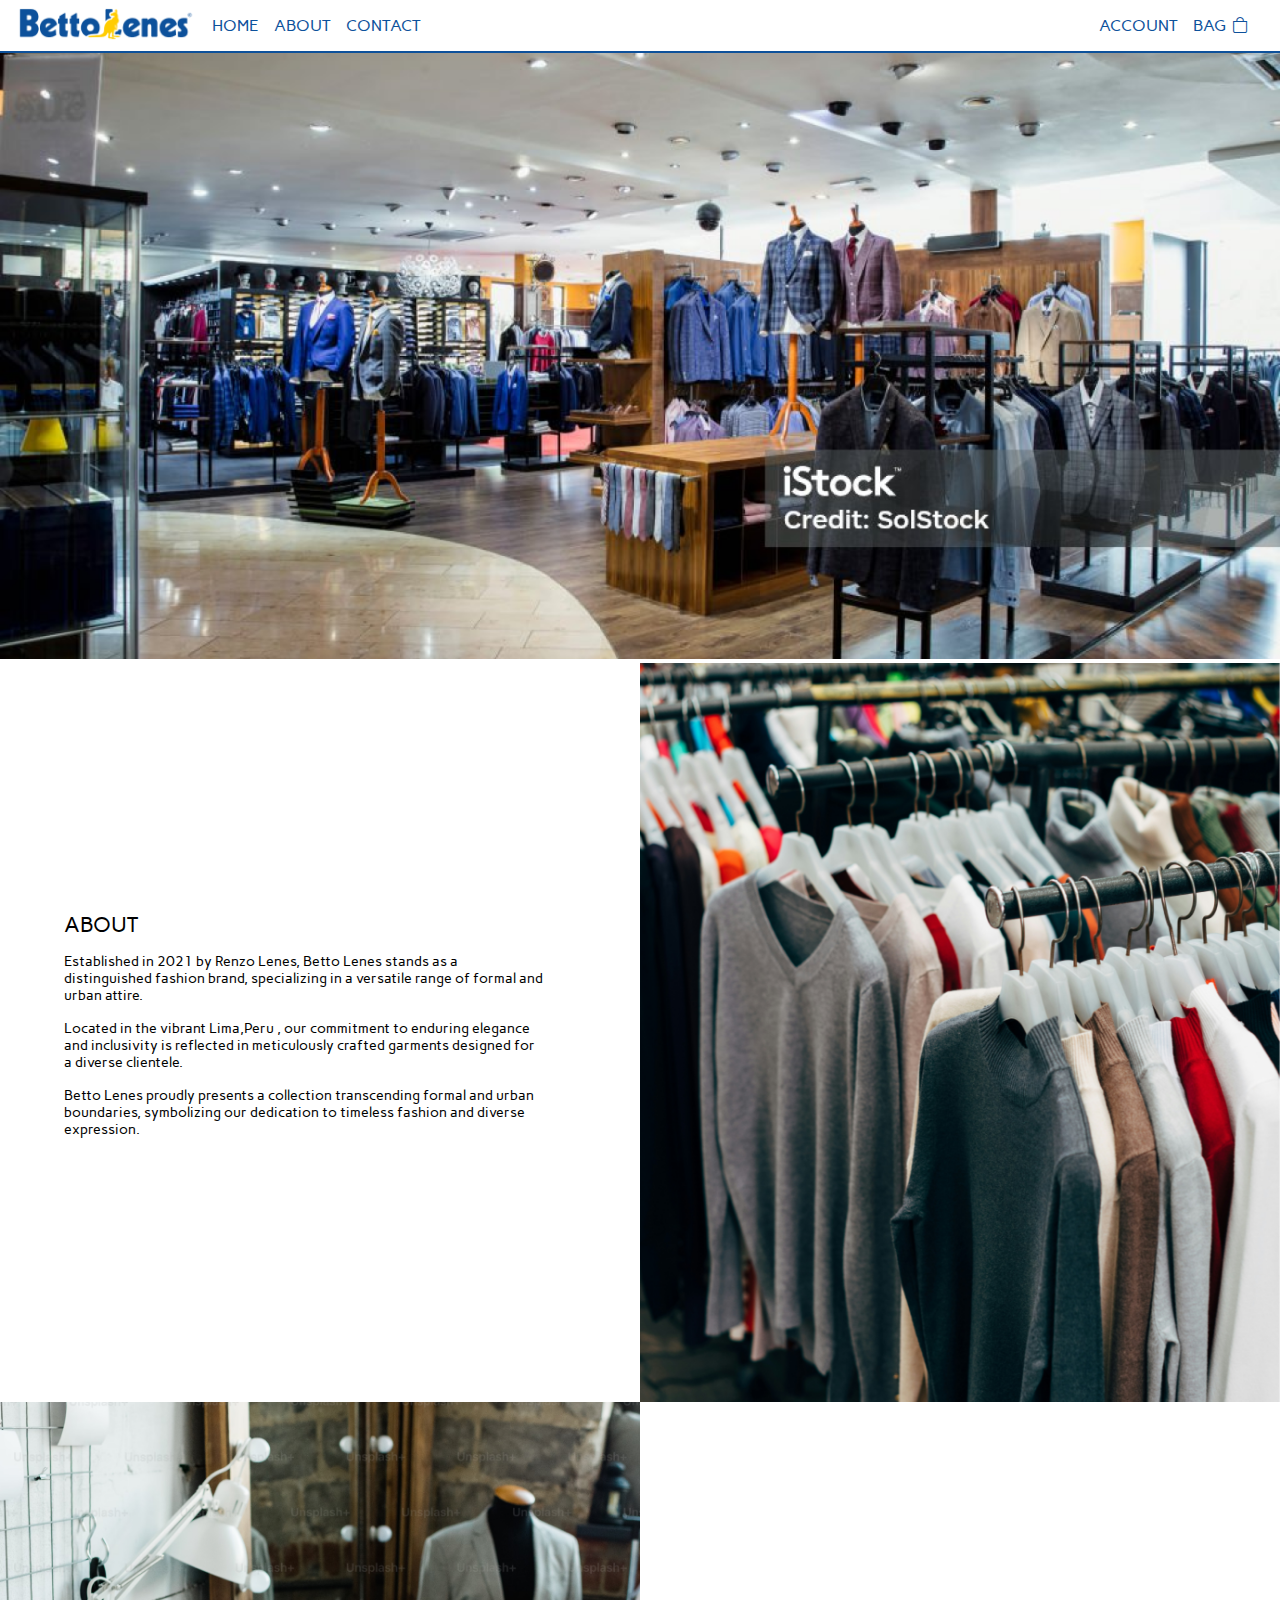
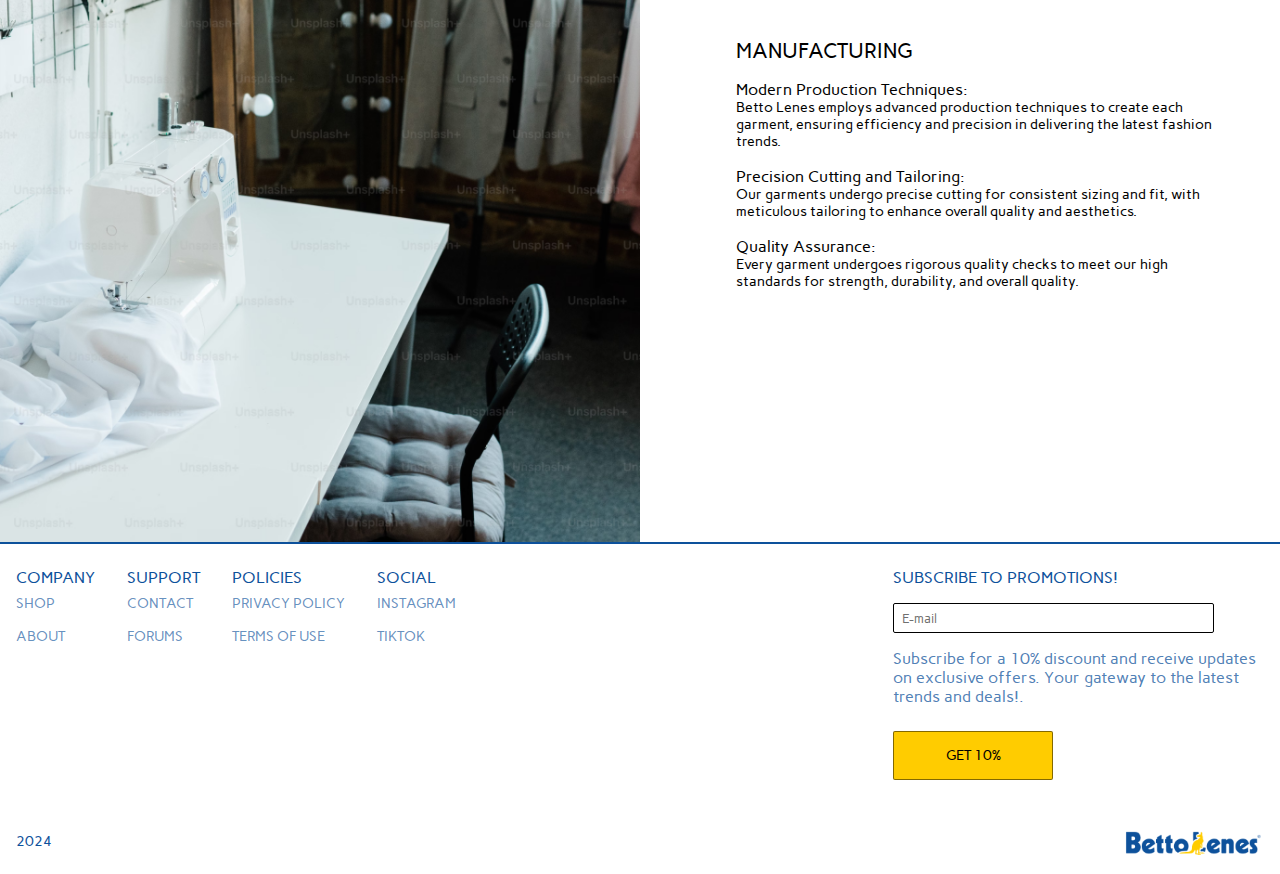
<file: pages/about.html>
<!DOCTYPE html>
<html lang="en">

<head>
    <meta charset="UTF-8">
    <meta name="viewport" content="width=device-width, initial-scale=1.0">
    <title>Betto Lenes</title>
    <link rel="preconnect" href="https://fonts.googleapis.com">
    <link rel="preconnect" href="https://fonts.gstatic.com" crossorigin>
    <link rel="stylesheet" href="https://cdn.jsdelivr.net/npm/bootstrap-icons@1.11.3/font/bootstrap-icons.min.css">
    <link href="https://fonts.googleapis.com/css2?family=Carme&display=swap" rel="stylesheet">
    <link rel="stylesheet" href="../css/styles.css">
</head>

<body>
    <header>
        <a href="../index.html"><img class="logo" src="../assets/img/logo-betto.png" alt="Logo"></a>
        <button id="open" class="open-menu"><i class="bi bi-list"></i></button>
        <nav id="nav" class="nav">
            <button id="close" class="close-menu"><i class="bi bi-x-lg"></i></button>
            <div class="left">
                <ul class="nav-list">
                    <li><a href="../index.html">HOME</a></li>
                    <li><a href="./about.html">ABOUT</a></li>
                    <li><a href="./contact.html">CONTACT</a></li>
                </ul>
            </div>

            <div class="right">
                <ul class="nav-list">
                    <li><a href="#">ACCOUNT</a></li>
                    <li><a href="./bag.html">BAG<i class="bi bi-bag"></i></a></li>
                </ul>
            </div>
        </nav>
    </header>

    <section class="about-container">
        <img class="fondo-about" src="../assets/img/fondoAbout.png" alt="">
        <div class="first-scheme">
            <img class="image-scheme" src="../assets/img/first-scheme.png" alt="">
            <div class="text-container">
                <h2>ABOUT</h2>
                <div class="text-content">
                    <p>Established in 2021 by Renzo Lenes, Betto Lenes stands as a distinguished fashion brand,
                        specializing in a versatile range of formal and urban attire.
                    </p>
                    <p>Located in the vibrant Lima,Peru , our commitment to enduring elegance and inclusivity is
                        reflected in meticulously crafted garments designed for a diverse clientele.
                    </p>
                    <p>Betto Lenes proudly presents a collection transcending formal and urban boundaries, symbolizing
                        our dedication to timeless fashion and diverse expression.</p>
                </div>
            </div>
        </div>
        <div class="second-scheme">
            <img class="image-scheme" src="../assets/img/second-scheme.png" alt="">
            <div class="text-container">
                <h2>MANUFACTURING</h2>
                <div class="text-content">
                    <h3>Modern Production Techniques:
                    </h3>
                    <p>Betto Lenes employs advanced production techniques to create each garment, ensuring efficiency
                        and precision in delivering the latest fashion trends.
                    </p>

                    <h3>Precision Cutting and Tailoring:
                    </h3>
                    <p>Our garments undergo precise cutting for consistent sizing and fit, with meticulous tailoring to
                        enhance overall quality and aesthetics.
                    </p>

                    <h3>Quality Assurance:
                    </h3>
                    <p>Every garment undergoes rigorous quality checks to meet our high standards for strength,
                        durability, and overall quality.
                    </p>

                </div>
            </div>
        </div>
    </section>


    <footer id="footer">
        <div class="footer-wrapper c-24">
            <div class="left">
                <div class="column">
                    <p class="title">COMPANY</p>

                    <a href="../index.html" class="text effect-hover">SHOP</a>

                    <a href="./about.html" class="text effect-hover">ABOUT</a>

                    <span></span>
                </div>
                <div class="column">
                    <p class="title">Support</p>

                    <a href="./contact.html" class="text effect-hover">CONTACT</a>

                    <a href="#" class="text effect-hover">FORUMS</a>

                    <span></span>
                </div>
                <div class="column">
                    <p class="title">POLICIES</p>

                    <a href="#" class="text effect-hover">Privacy Policy</a>

                    <a href="#" class="text effect-hover">Terms of Use</a>

                    <span></span>
                </div>
                <div class="column">
                    <p class="title">SOCIAL</p>

                    <a href="#" class="text effect-hover">Instagram</a>

                    <a href="#" class="text effect-hover">TikTok</a>
                </div>
            </div>
            <div class="right">
                <p class="title">Subscribe to Promotions!</p>
                <form id="form-promotions" action="">
                    <input type="email" id="email" placeholder="E-mail">
                </form>
                <p class="text">Subscribe for a 10% discount and receive updates on exclusive offers. Your gateway to
                    the latest trends and deals!.</p>
                <button class="btn black newsletter">get 10%</button>
            </div>
        </div>
        <div class="bottom c-24">
            <p class="text">2024</p>
            <a class="text" href="#"><img height="30" src="../assets/img/logo-betto.png" alt=""></a>
        </div>
    </footer>



    <script src="../scripts/menu-hamburger.js"></script>
    <script src="../scripts/script.js"></script>
</body>

</html>
</file>
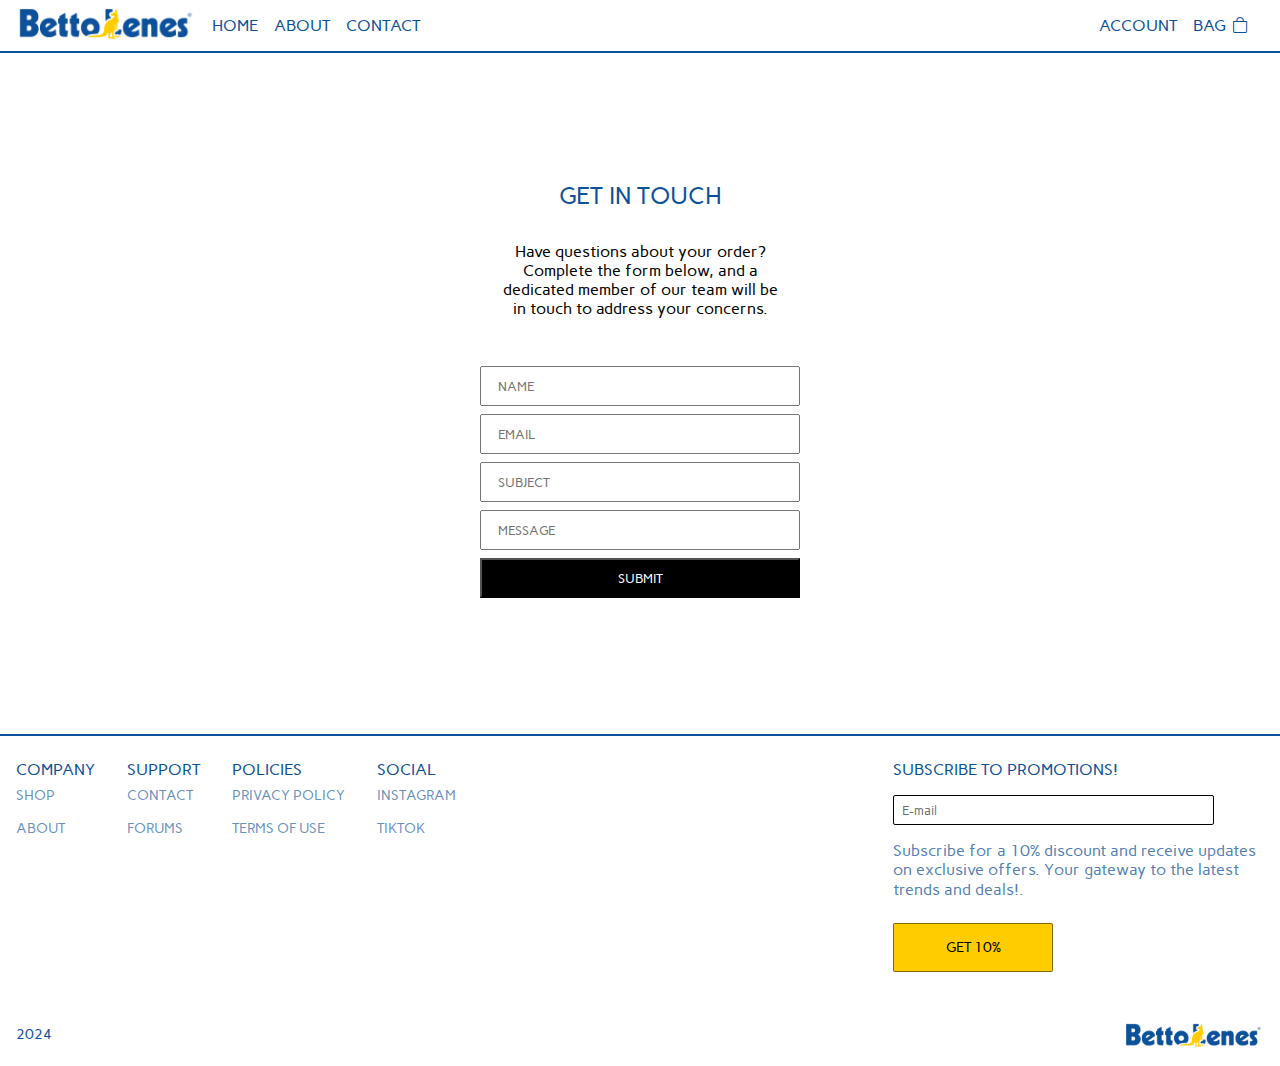
<file: pages/contact.html>
<!DOCTYPE html>
<html lang="en">

<head>
    <meta charset="UTF-8">
    <meta name="viewport" content="width=device-width, initial-scale=1.0">
    <title>Betto Lenes</title>
    <link rel="preconnect" href="https://fonts.googleapis.com">
    <link rel="preconnect" href="https://fonts.gstatic.com" crossorigin>
    <link rel="stylesheet" href="https://cdn.jsdelivr.net/npm/bootstrap-icons@1.11.3/font/bootstrap-icons.min.css">
    <link href="https://fonts.googleapis.com/css2?family=Carme&display=swap" rel="stylesheet">
    <link rel="stylesheet" href="../css/styles.css">
</head>

<body>
    <header>
        <a href="../index.html"><img class="logo" src="../assets/img/logo-betto.png" alt="Logo"></a>
        <button id="open" class="open-menu"><i class="bi bi-list"></i></button>
        <nav id="nav" class="nav">
            <button id="close" class="close-menu"><i class="bi bi-x-lg"></i></button>
            <div class="left">
                <ul class="nav-list">
                    <li><a href="../index.html">HOME</a></li>
                    <li><a href="./about.html">ABOUT</a></li>
                    <li><a href="./contact.html">CONTACT</a></li>
                </ul>
            </div>

            <div class="right">
                <ul class="nav-list">
                    <li><a href="#">ACCOUNT</a></li>
                    <li><a href="./bag.html">BAG<i class="bi bi-bag"></i></a></li>
                </ul>
            </div>
        </nav>
    </header>

    <section class="contact-container">
        <div class="contact-content">
            <h2>GET IN TOUCH</h2>
            <p>Have questions about your order? Complete the form below, and a dedicated member of our team will be in
                touch to address your concerns.</p>
            <form class="form-contact" action="">
                <input type="text" id="contact-name" placeholder="NAME">
                <input type="email" id="contact-email" placeholder="EMAIL">
                <input type="text" id="contact-subject" placeholder="SUBJECT">
                <input type="text" id="contact-message" placeholder="MESSAGE">
                <input type="submit" value="SUBMIT" id="contact-submit">
            </form>
        </div>
    </section>


    <footer id="footer">
        <div class="footer-wrapper c-24">
            <div class="left">
                <div class="column">
                    <p class="title">COMPANY</p>

                    <a href="../index.html" class="text effect-hover">SHOP</a>

                    <a href="./about.html" class="text effect-hover">ABOUT</a>

                    <span></span>
                </div>
                <div class="column">
                    <p class="title">Support</p>

                    <a href="./contact.html" class="text effect-hover">CONTACT</a>

                    <a href="#" class="text effect-hover">FORUMS</a>

                    <span></span>
                </div>
                <div class="column">
                    <p class="title">POLICIES</p>

                    <a href="#" class="text effect-hover">Privacy Policy</a>

                    <a href="#" class="text effect-hover">Terms of Use</a>

                    <span></span>
                </div>
                <div class="column">
                    <p class="title">SOCIAL</p>

                    <a href="#" class="text effect-hover">Instagram</a>

                    <a href="#" class="text effect-hover">TikTok</a>
                </div>
            </div>
            <div class="right">
                <p class="title">Subscribe to Promotions!</p>
                <form id="form-promotions" action="">
                    <input type="email" id="email" placeholder="E-mail">
                </form>
                <p class="text">Subscribe for a 10% discount and receive updates on exclusive offers. Your gateway to
                    the latest trends and deals!.</p>
                <button class="btn black newsletter">get 10%</button>
            </div>
        </div>
        <div class="bottom c-24">
            <p class="text">2024</p>
            <a class="text" href="#"><img height="30" src="../assets/img/logo-betto.png" alt=""></a>
        </div>
    </footer>



    <script src="../scripts/menu-hamburger.js"></script>
    <script src="../scripts/script.js"></script>
</body>

</html>
</file>
<file: css/styles.css>
* {
  padding: 0px;
  margin: 0px;
  box-sizing: border-box;
  font-family: "Carme", sans-serif;
  font-weight: 100;
  font-style: normal;
  text-decoration: none;
}

header {
  display: flex;
  background-color: #fff;
  border-bottom: 2px solid #0D519B;
  align-items: center;
  padding: 0 1rem 0 1rem;
}
header .logo {
  max-width: 20vh;
}

#nav {
  display: flex;
  align-items: center;
  padding: 1rem;
  justify-content: space-between;
  width: 100%;
}
#nav .left,
#nav .right {
  display: flex;
}
#nav .left .nav-list,
#nav .right .nav-list {
  display: flex;
  gap: 1rem;
  list-style: none;
}
#nav .left .nav-list a,
#nav .right .nav-list a {
  text-decoration: none;
  color: #0D519B;
}
#nav .left .nav-list a .bi,
#nav .right .nav-list a .bi {
  margin-left: 0.4rem;
}

.open-menu,
.close-menu {
  display: none;
}

@media screen and (max-width: 550px) {
  .open-menu,
  .close-menu {
    display: block;
    border: 0;
    font-size: 2rem;
    background-color: transparent;
    cursor: pointer;
  }
  .open-menu,
  .close-menu {
    color: #0D519B;
  }
  header {
    justify-content: space-between;
  }
  .nav {
    opacity: 0;
    visibility: hidden;
    display: flex !important;
    flex-direction: column !important;
    align-items: end !important;
    justify-content: flex-start !important;
    gap: 1rem;
    position: fixed !important;
    top: 0;
    right: 0;
    bottom: 0;
    background-color: #ffffff;
    padding: 2rem !important;
    box-shadow: 0 0 0 100vmax rgba(0, 0, 0, 0.5);
    width: 35vh !important;
    z-index: 1000;
    height: 100vh;
  }
  .nav.visible {
    opacity: 1;
    visibility: visible;
  }
  .nav-list {
    flex-direction: column;
    align-items: end;
  }
}
.background {
  position: relative;
  width: 100%;
  overflow: hidden;
}

video {
  width: 100%;
  height: 95vh;
  object-fit: cover;
}

.wrap-products h2 {
  font-size: 28px;
  color: #0D519B;
  text-align: center;
  margin-top: 60px;
}

.products {
  display: flex;
  flex-wrap: wrap;
  justify-content: center;
  align-items: center;
  gap: 2rem;
  margin: 5rem;
}

.product {
  position: relative;
  overflow: hidden;
}
.product .product-price {
  text-transform: uppercase;
}

.product img {
  max-width: 25rem;
  height: auto;
  margin-bottom: 10px;
  transition: opacity 0.3s ease-in-out;
}

.product .hover-image {
  position: absolute;
  top: 0;
  left: 0;
  opacity: 0;
  z-index: 1;
}

.product:hover .original-image {
  opacity: 0;
}

.product:hover .hover-image {
  opacity: 1;
}

.product p {
  position: relative;
  z-index: 2;
}

#footer {
  border-top: 2px solid #0D519B;
}

#footer .footer-wrapper {
  padding-top: 24px;
  padding-bottom: 3rem;
  justify-content: space-between;
  align-items: flex-start;
}

@media screen and (min-width: 1900.8px) {
  #footer .footer-wrapper {
    padding-bottom: 198px;
  }
}
@media screen and (max-width: 230.4px) {
  #footer .footer-wrapper {
    padding-bottom: 24px;
  }
}
#footer .left {
  position: relative;
  display: flex;
  flex-wrap: wrap;
  gap: 2rem;
  color: #0D519B;
}

@media screen and (min-width: 1900.8px) {
  #footer .left {
    gap: 55px;
  }
}
@media screen and (max-width: 864px) {
  #footer .left {
    gap: 25px;
  }
}
#footer .left:before {
  display: none;
  content: "";
  width: calc(100% + 32px);
  height: 1px;
  background: #000;
  position: absolute;
  top: 0;
  left: -16px;
}

#footer .column {
  flex-direction: column;
}

#footer .column,
#footer .column .text {
  display: flex;
  position: relative;
}

#footer .column .text {
  padding: 8px 0;
  transition: all 0.22s cubic-bezier(0.39, 0.575, 0.565, 1);
  width: fit-content;
  font-size: 14px;
  font-family: "Carme", sans-serif;
  color: rgba(13, 82, 155, 0.6431372549);
}

#footer .column .text,
#footer .title {
  align-items: center;
  text-transform: uppercase;
}

#footer .title {
  font-family: "Carme", sans-serif;
  font-size: 16px;
}

#footer .right {
  max-width: 371px;
  display: flex;
  flex-direction: column;
  color: #0D519B;
}

#footer .right .title {
  padding-bottom: 1rem;
}

#footer .right #form-promotions {
  font-family: "Carme", sans-serif;
}

#footer .right #form-promotions #email {
  display: flex;
  width: calc(100% - 50px);
  height: 30px;
  border: 1px solid black;
  border-radius: 2px;
}

#footer .right #form-promotions #email::placeholder {
  font-family: "Carme", sans-serif;
  color: rgba(0, 0, 0, 0.5882352941);
  padding-left: 8px;
}

#footer .right .text {
  margin-bottom: 24px;
  padding-top: 1rem;
  font-size: 16px;
  font-family: "Carme", sans-serif;
  line-height: 1.21;
  color: rgba(13, 82, 155, 0.7411764706);
}

#footer .btn {
  width: 160px;
}

#footer .bottom {
  justify-content: space-between;
  padding-bottom: 1rem;
}

#footer .bottom .text {
  text-transform: uppercase;
  font-size: 14px;
  font-family: "Carme", sans-serif;
  line-height: 1.21;
  color: #0D519B;
  position: relative;
  display: flex;
  align-items: center;
  justify-content: center;
}

@media screen and (min-width: 1900.8px) {
  #footer .bottom {
    padding-bottom: 26.4px;
  }
}
@media screen and (max-width: 1152px) {
  #footer .bottom {
    padding-bottom: 16px;
  }
}
@media screen and (max-width: 959px) {
  #footer .left {
    gap: 0;
    row-gap: 20px;
  }
  #footer .column {
    width: 50%;
  }
}
@media screen and (max-width: 767px) {
  #footer .footer-wrapper {
    padding-top: 32px;
    flex-direction: column-reverse;
    padding-bottom: 0;
    overflow: hidden;
  }
  #footer .right {
    align-items: center;
    text-align: center;
    margin-bottom: 32px;
    max-width: 100%;
  }
  #footer .right .title {
    margin-bottom: 24px;
  }
  #footer .btn {
    width: 100%;
  }
  #footer .left {
    width: 100%;
    row-gap: 0;
  }
  #footer .left:before {
    display: flex;
  }
  #footer .column {
    padding: 24px 0 16px;
    min-height: 200px;
  }
  #footer .column:nth-of-type(2n) {
    padding-left: 32px;
    border-left: 1px solid #000;
  }
  #footer .column span {
    position: absolute;
    height: 1px;
    width: calc(200% + 32px);
    bottom: 0;
    left: -16px;
    background: #000;
  }
  #footer .bottom {
    padding-top: 24px;
  }
  #footer .bottom .text {
    font-size: 12px;
  }
  #footer .right #form-promotions #email {
    width: calc(100% + 0px);
  }
}
.c-24 {
  width: 100%;
  margin: 0 auto;
  padding-left: 1rem;
  padding-right: 1rem;
  display: flex;
  align-items: center;
  position: relative;
}

@media screen and (min-width: 1900.8px) {
  .c-24 {
    padding-left: 26.4px;
    padding-right: 26.4px;
  }
}
@media screen and (max-width: 1024px) {
  .c-24 {
    padding: 0 20px;
  }
}
@media screen and (max-width: 959px) {
  .c-24 {
    padding: 0 16px;
  }
}
.btn {
  height: 49px;
  background: #000;
  border-radius: 2px;
  font-size: 14px;
  display: flex;
  align-items: center;
  justify-content: center;
  text-align: center;
  text-transform: uppercase;
  border: 1px solid rgba(0, 0, 0, 0.481);
  transition: all 0.22s cubic-bezier(0.445, 0.05, 0.55, 0.95);
}

.newsletter {
  color: #000;
  background: #FFCC00;
}

.newsletter:hover {
  background: #fff;
  border-color: #000;
}

.effect-hover:after {
  content: "";
  width: calc(100% + 2px);
  height: 4px;
  background: rgba(255, 204, 0, 0.3764705882);
  opacity: 0.75;
  position: absolute;
  left: -1px;
  transform: scaleX(0);
  transform-origin: left;
  transition: all 0.24s cubic-bezier(0.39, 0.575, 0.565, 1);
  pointer-events: all;
}

.effect-hover:hover:after {
  transition: all 0.7s cubic-bezier(0.19, 1, 0.22, 1);
  transform: scaleX(100%);
}

#main-product-view .top {
  display: flex;
  width: 100%;
  justify-content: space-between;
  position: relative;
  margin-top: 2rem;
  margin-bottom: 2rem;
}
#main-product-view .top .left {
  display: flex;
  position: relative;
}
#main-product-view .top .left .slides {
  width: 100%;
  overflow: hidden;
}
#main-product-view .top .left .slides .inner {
  display: flex;
  justify-content: space-between;
  flex-wrap: wrap;
  row-gap: 4px;
}
#main-product-view .top .left .slides .inner .slide {
  display: flex;
  width: calc(50% - 2px);
  overflow: hidden;
}
#main-product-view .top .left .slides .inner .slide img {
  width: 20rem;
  display: flex;
}
#main-product-view .top .right {
  gap: 0;
}
#main-product-view .top .right .header {
  margin-bottom: 1.5vw;
  width: 70%;
}
#main-product-view .top .right .price-wrapper {
  display: flex;
  flex-direction: column;
}
#main-product-view .top .right .price-wrapper .price {
  font-size: 20px;
}
#main-product-view .top .right .option-drawer .options-wrapper {
  display: flex;
  flex-direction: column;
  margin-bottom: 1.5vw;
}
#main-product-view .top .right .option-drawer .options-wrapper .option-title {
  margin-top: 1.5vw;
  margin-bottom: 1.5vw;
}
#main-product-view .top .right .option-drawer .options-wrapper .options {
  display: flex;
  justify-content: space-between;
  gap: 8px;
}
#main-product-view .top .right .option-drawer .options-wrapper .options .option {
  padding: 2px;
  flex: 1;
  border: 1px solid #000;
  position: relative;
  overflow: hidden;
  max-width: 158px;
}
#main-product-view .top .right .option-drawer .options-wrapper .options .btn.white {
  color: #000;
  background: #fff;
  width: fit-content;
  height: 49px;
  display: flex;
  align-items: center;
  justify-content: center;
  text-align: center;
}
#main-product-view .top .right .option-drawer .options-wrapper .options .option.selected {
  background-color: #000;
  color: #fff;
}
#main-product-view .top .right .atc-form .btn {
  width: 100%;
}
#main-product-view .top .right .btn.black {
  color: #fff;
  background: #000;
  height: 49px;
  font-size: 16px;
  border-radius: 3px;
  display: flex;
  align-items: center;
  justify-content: center;
  text-align: center;
}
#main-product-view .top .right .add-to-cart:hover {
  color: #000;
  background-color: #fff;
}
#main-product-view .bottom h2 {
  text-align: center;
}

.about-container .fondo-about {
  width: 100%;
  max-height: 75vh;
}
.about-container .first-scheme {
  display: flex;
  justify-content: space-between;
  align-items: center;
  flex-direction: row-reverse;
  font-size: 14px;
}
.about-container .first-scheme .image-scheme {
  width: 50%;
}
.about-container .first-scheme .text-container {
  margin: 4rem;
  max-width: 30rem;
}
.about-container .first-scheme .text-container h2 {
  margin-bottom: 1rem;
}
.about-container .first-scheme .text-container .text-content p {
  margin-bottom: 1rem;
}
.about-container .second-scheme {
  display: flex;
  justify-content: space-between;
  align-items: center;
  font-size: 14px;
}
.about-container .second-scheme .image-scheme {
  width: 50%;
}
.about-container .second-scheme .text-container {
  margin: 4rem;
  max-width: 30rem;
}
.about-container .second-scheme .text-container h2 {
  margin-bottom: 1rem;
}
.about-container .second-scheme .text-container .text-content p {
  margin-bottom: 1rem;
}

@media screen and (max-width: 768px) {
  #main-product-view .view-product .top {
    flex-direction: column;
  }
  #main-product-view .view-product .bottom .products {
    margin: 2rem;
  }
  #main-product-view .view-product .bottom .products .product img {
    max-width: 15rem;
  }
  .bag-container .order {
    width: 50%;
    flex-direction: column;
  }
  .bag-container .order .right .bottom img {
    max-width: 20rem;
  }
  .wrap-products .products {
    margin: 1rem;
  }
  .wrap-products .products .product img {
    max-width: 18rem;
  }
  .first-scheme,
  .second-scheme {
    flex-direction: column !important;
    text-align: center;
  }
  .first-scheme .image-scheme,
  .second-scheme .image-scheme {
    width: 100% !important;
  }
  .first-scheme .text-container,
  .second-scheme .text-container {
    width: auto !important;
  }
}
.contact-container {
  margin: 8rem;
}
.contact-container .contact-content {
  display: flex;
  flex-direction: column;
  justify-content: center;
  align-items: center;
}
.contact-container .contact-content h2 {
  margin-bottom: 2rem;
  color: #0D519B;
}
.contact-container .contact-content p {
  margin-bottom: 3rem;
  text-align: center;
  max-width: 18rem;
}
.contact-container .contact-content .form-contact {
  display: flex;
  flex-direction: column;
}
.contact-container .contact-content .form-contact input {
  margin-bottom: 0.5rem;
  width: 20rem;
  height: 2.5rem;
}
.contact-container .contact-content .form-contact input::placeholder {
  padding-left: 1rem;
}
.contact-container .contact-content .form-contact #contact-submit {
  background-color: #000;
  color: #fff;
  transition: all 0.22s cubic-bezier(0.445, 0.05, 0.55, 0.95);
}
.contact-container .contact-content .form-contact #contact-submit:hover {
  background-color: rgba(0, 0, 0, 0.358);
}

@media screen and (max-width: 425px) {
  .bag-container .order .left .order-container #order-list .order-product img {
    max-width: 6rem;
  }
  .bag-container .order .left .order-container #order-list .order-product .product-detail {
    font-size: 10px;
  }
  .bag-container .order .left .order-container #order-list .order-product .product-detail .bi {
    font-size: 12px;
  }
  .bag-container .order .right .bottom img {
    max-width: 13rem;
  }
  .contact-container .contact-content {
    text-align: center;
    font-size: 15px;
  }
  .contact-container .contact-content p {
    width: 15rem;
  }
  .contact-container .contact-content .form-contact input {
    width: 18rem;
  }
}
.bag-container {
  width: 100%;
  background-color: #F4F4F4;
}
.bag-container .order {
  width: 100%;
  display: flex;
  justify-content: space-between;
  gap: 2rem;
  padding: 2rem;
}
.bag-container .order .left {
  display: flex;
  flex-direction: column;
}
.bag-container .order .left .all-products {
  background-color: #FFFFFF;
  margin-bottom: 1rem;
}
.bag-container .order .left .all-products h2 {
  margin: 1.2rem;
}
.bag-container .order .left .order-container {
  background-color: #FFFFFF;
}
.bag-container .order .left .order-container #order-list {
  display: flex;
  flex-direction: column;
  align-content: center;
}
.bag-container .order .left .order-container .order-product {
  align-items: center;
  margin: 1.5rem;
  display: flex;
}
.bag-container .order .left .order-container .order-product img {
  max-height: 10rem;
  border: 2px solid black;
}
.bag-container .order .left .order-container .order-product .product-detail {
  margin-left: 1rem;
}
.bag-container .order .left .order-container .order-product .product-detail p {
  margin-bottom: 0.5rem;
}
.bag-container .order .left .order-container .order-product .product-detail .delete-product,
.bag-container .order .left .order-container .order-product .product-detail .add-product {
  background-color: #000;
  color: #FFFFFF;
  border: 0px;
  border-radius: 3px;
  height: 25px;
  width: 20px;
  transition: all 0.22s cubic-bezier(0.445, 0.05, 0.55, 0.95);
}
.bag-container .order .left .order-container .order-product .product-detail .add-product:hover,
.bag-container .order .left .order-container .order-product .product-detail .delete-product:hover {
  background-color: rgba(0, 0, 0, 0.358);
}
.bag-container .order .right {
  display: flex;
  flex-direction: column;
  gap: 1rem;
}
.bag-container .order .right .top {
  display: flex;
  flex-direction: column;
  background-color: #ffffff;
  gap: 1.5rem;
  padding: 1.5rem;
}
.bag-container .order .right .top .bill-order h2 {
  margin-bottom: 1rem;
}
.bag-container .order .right .top .bill-order p {
  display: flex;
  flex-direction: row-reverse;
}
.bag-container .order .right .top .bill-order button {
  background-color: #000;
  margin-top: 1.5rem;
  width: 100%;
  color: #FFFFFF;
  border-radius: 2px;
  height: 45px;
  transition: all 0.22s cubic-bezier(0.445, 0.05, 0.55, 0.95);
}
.bag-container .order .right .top .bill-order button:hover {
  background-color: rgba(0, 0, 0, 0.358);
}
.bag-container .order .right .bottom {
  background-color: #ffffff;
  padding: 1.5rem;
}
.bag-container .order .right .bottom h2 {
  padding-bottom: 2rem;
}
.bag-container .order .right .bottom img {
  padding-bottom: 2rem;
}



/*# sourceMappingURL=styles.css.map */
</file>
